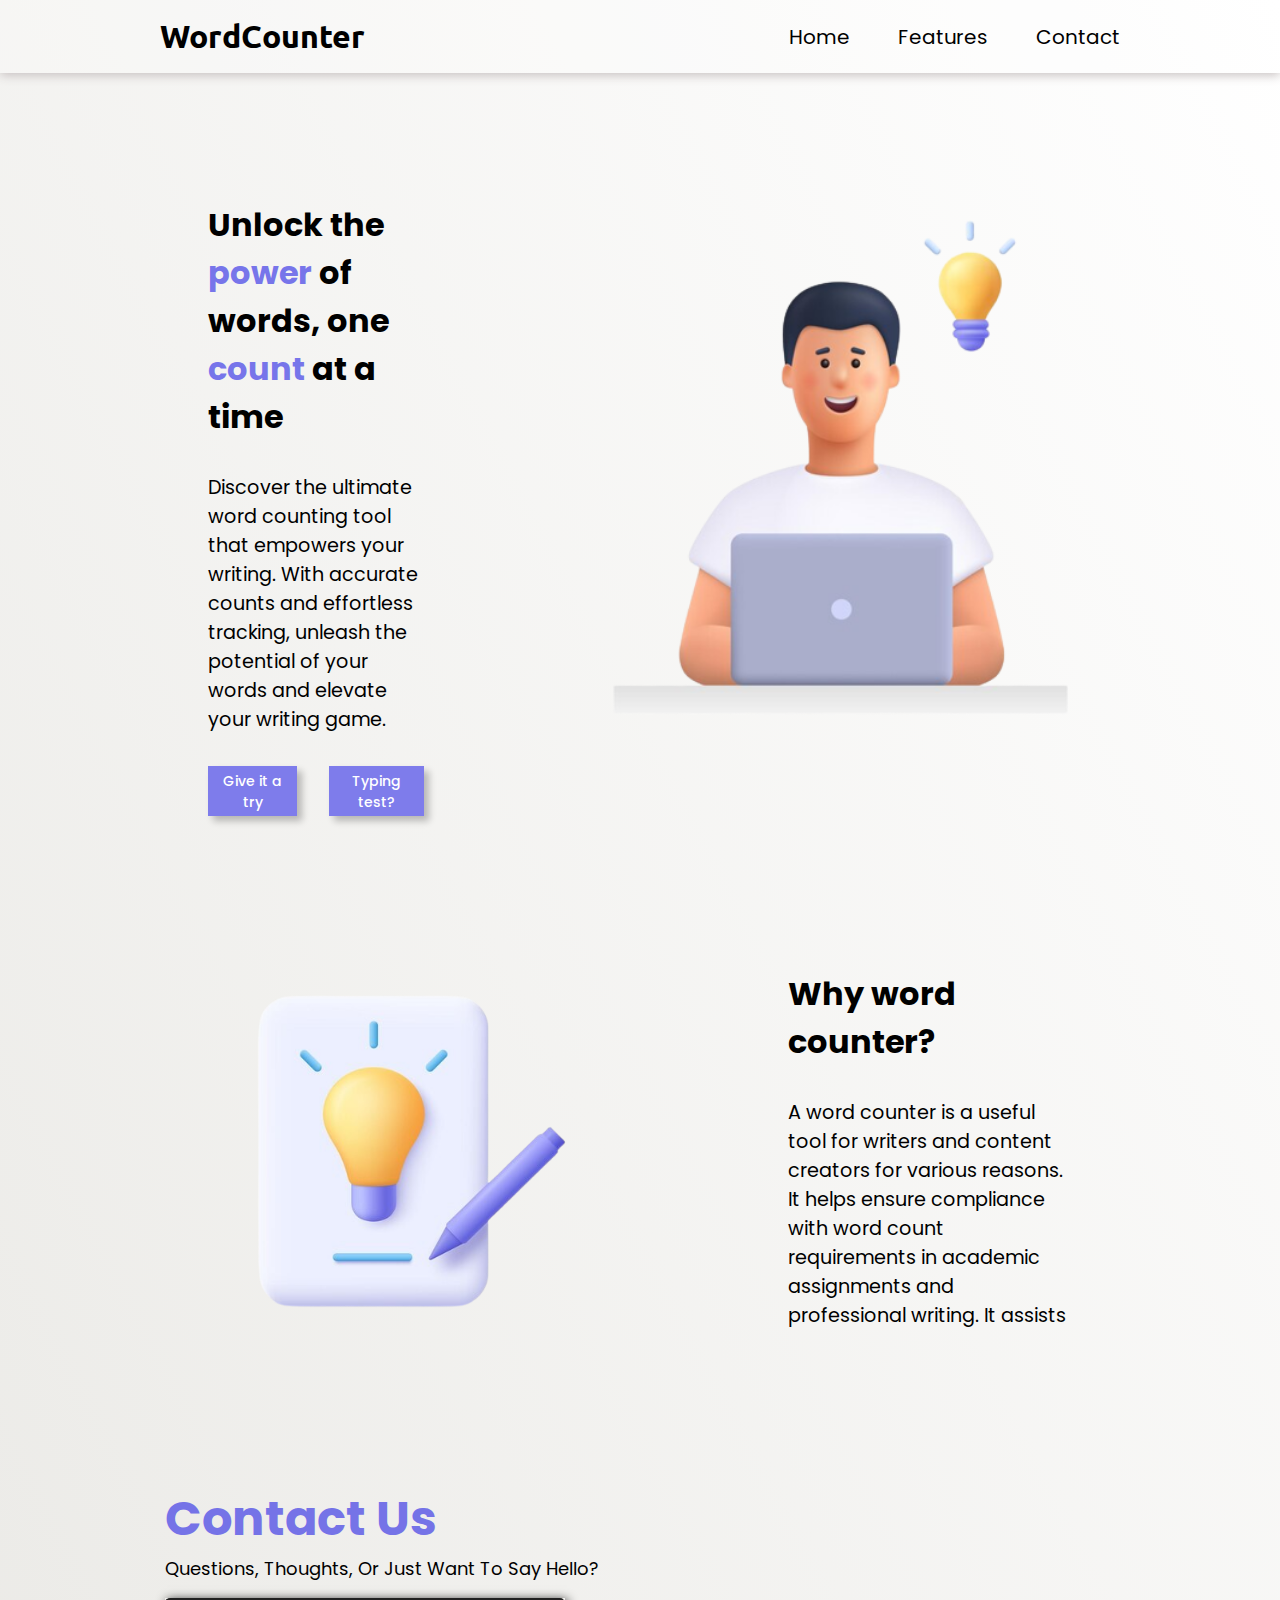
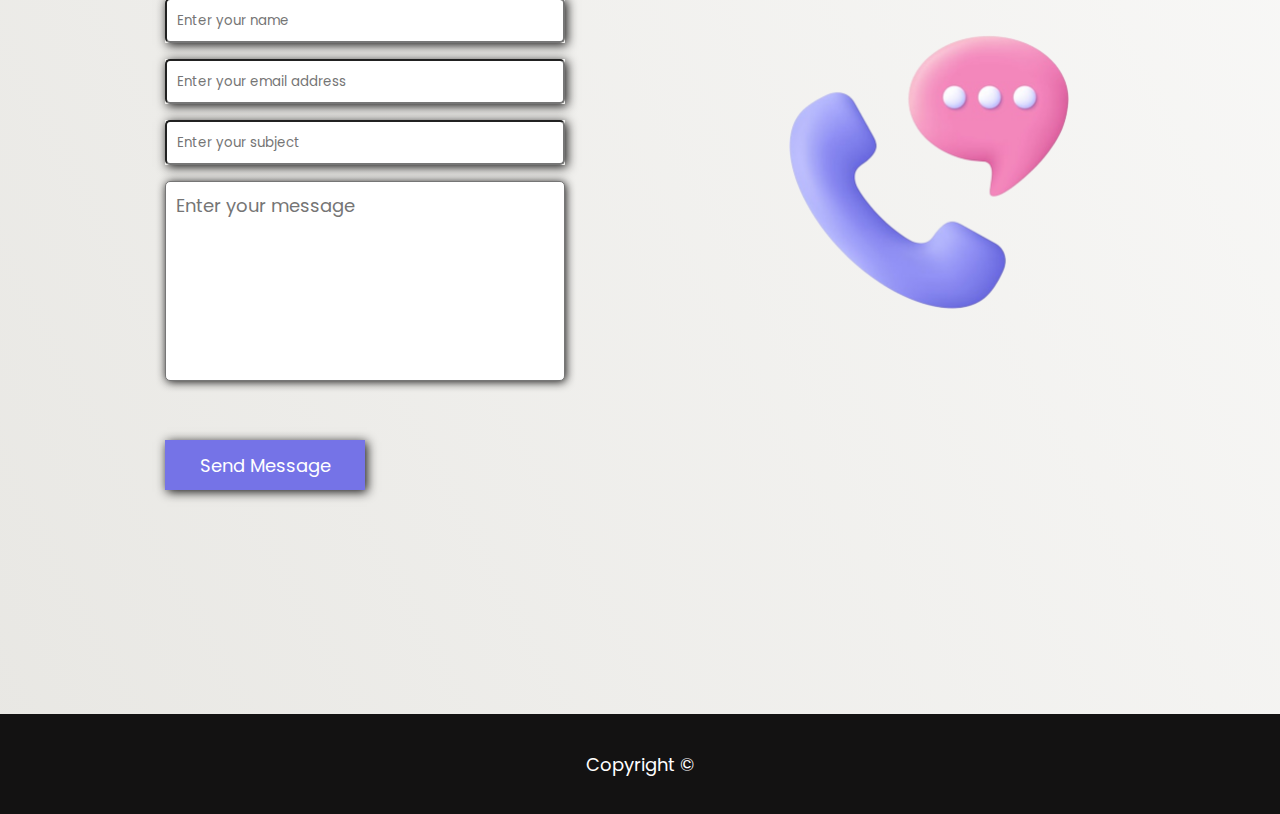
<file: index.html>
<!DOCTYPE html>
<html lang="en">

<head>
    <meta charset="UTF-8">
    <meta http-equiv="X-UA-Compatible" content="IE=edge">
    <meta name="viewport" content="width=device-width, initial-scale=1.0">
    <title>WordCounter</title>
    <link rel="stylesheet" href="style.css">
    <link href="https://unpkg.com/aos@2.3.1/dist/aos.css" rel="stylesheet">
</head>

<body>

    <div class="nav">

        <a href="index.html"><h1 class="logo">WordCounter</h1></a>

        <div class="tags">
            <a href="index.html">Home</a>
            <a href="indexx.html">Features</a>
            <a href="#contact">Contact</a>
        </div>


        <!-- <div class="button">
            <a href="/TypingTest/index3.html"><button class="typingtest">Typing test?</button></a>
        </div> -->
    </div>


    <div class="wrapper">

        <div class="main">

            <div class="left">
                <h1 class="hd">Unlock the <span class="clr"> power </span> of words, one <span class="clr">
                        count</span> at
                    a time
                </h1>
                <p class="para1">Discover the ultimate word counting tool that empowers your writing. With accurate
                    counts and
                    effortless tracking, unleash the potential of your words and elevate your writing game.</p>

                <div class="butn">
                    <a href="indexx.html"><button class="btn-pink">Give it a try</button></a>
                    <a href="index3.html"><button class="btn-pink">Typing test?</button></a>
                </div>

            </div>

            <div class="right">
                <img src="images/laptop.png" class="ofc" height="600px" width="600px" alt="">
            </div>
        </div>

        <div class="main2">

            <div class="left2">
                <img src="images/idea.png" width="500px" class="ofc2" height="500px" alt="">
            </div>

            <div class="right2">
                <h1 class="hd2">Why word counter?</h1>
                <p class="para2">A word counter is a useful tool for writers and content creators for various
                    reasons. It
                    helps ensure
                    compliance with word count requirements in academic assignments and professional writing. It
                    assists
                </p>
            </div>
        </div>
        <div class="main3" id="contact">
            <div class="left3">

                <div class="headpart">
                    <h1 class="hd3">Contact Us</h1>
                    <p>Questions, Thoughts, Or Just Want To Say Hello?</p>
                </div>
                <form action="" class="contactusform">

                    <div class="input-fields">
                        <input type="text" placeholder="Enter your name" id="in1">
                    </div>
                    <div class="input-fields">
                        <input type="text" placeholder="Enter your email address" id="in2">
                    </div>
                    <div class="input-fields">
                        <input type="text" placeholder="Enter your subject" id="in3">
                    </div>
                    <div class="input-text">
                        <textarea name="" placeholder="Enter your message" id="in4" cols="30" rows="10"></textarea>
                    </div>

                </form>

                <button class="msg" onclick="sendMessage()">Send Message</button>
            </div>
            <div class="right3">
                <img src="images/call.png" class="ofc3" width="500px" height="500px" alt="">

            </div>
        </div>

        <div class="footer">
            Copyright &copy
        </div>
    </div>
    <script>
        function sendMessage() {
            let message = document.querySelector(".msg")
            let name = document.querySelector("#in1").value;
            let email = document.querySelector("#in2").value;
            let subject = document.querySelector("#in3").value;
            let msg = document.querySelector("#in4").value
            let form = document.querySelector(".contactusform");

            let userInfo = JSON.parse(window.localStorage.getItem("users")) || []

            let userresponse = {
                "name": name,
                "email": email,
                "subject": subject,
                "message": msg
            }

            userInfo.push(userresponse)

            window.localStorage.setItem("users", JSON.stringify(userInfo))
            form.reset()
            event.preventDefault()
            window.location.reload()
        }
    </script>
</body>

</html>
</file>
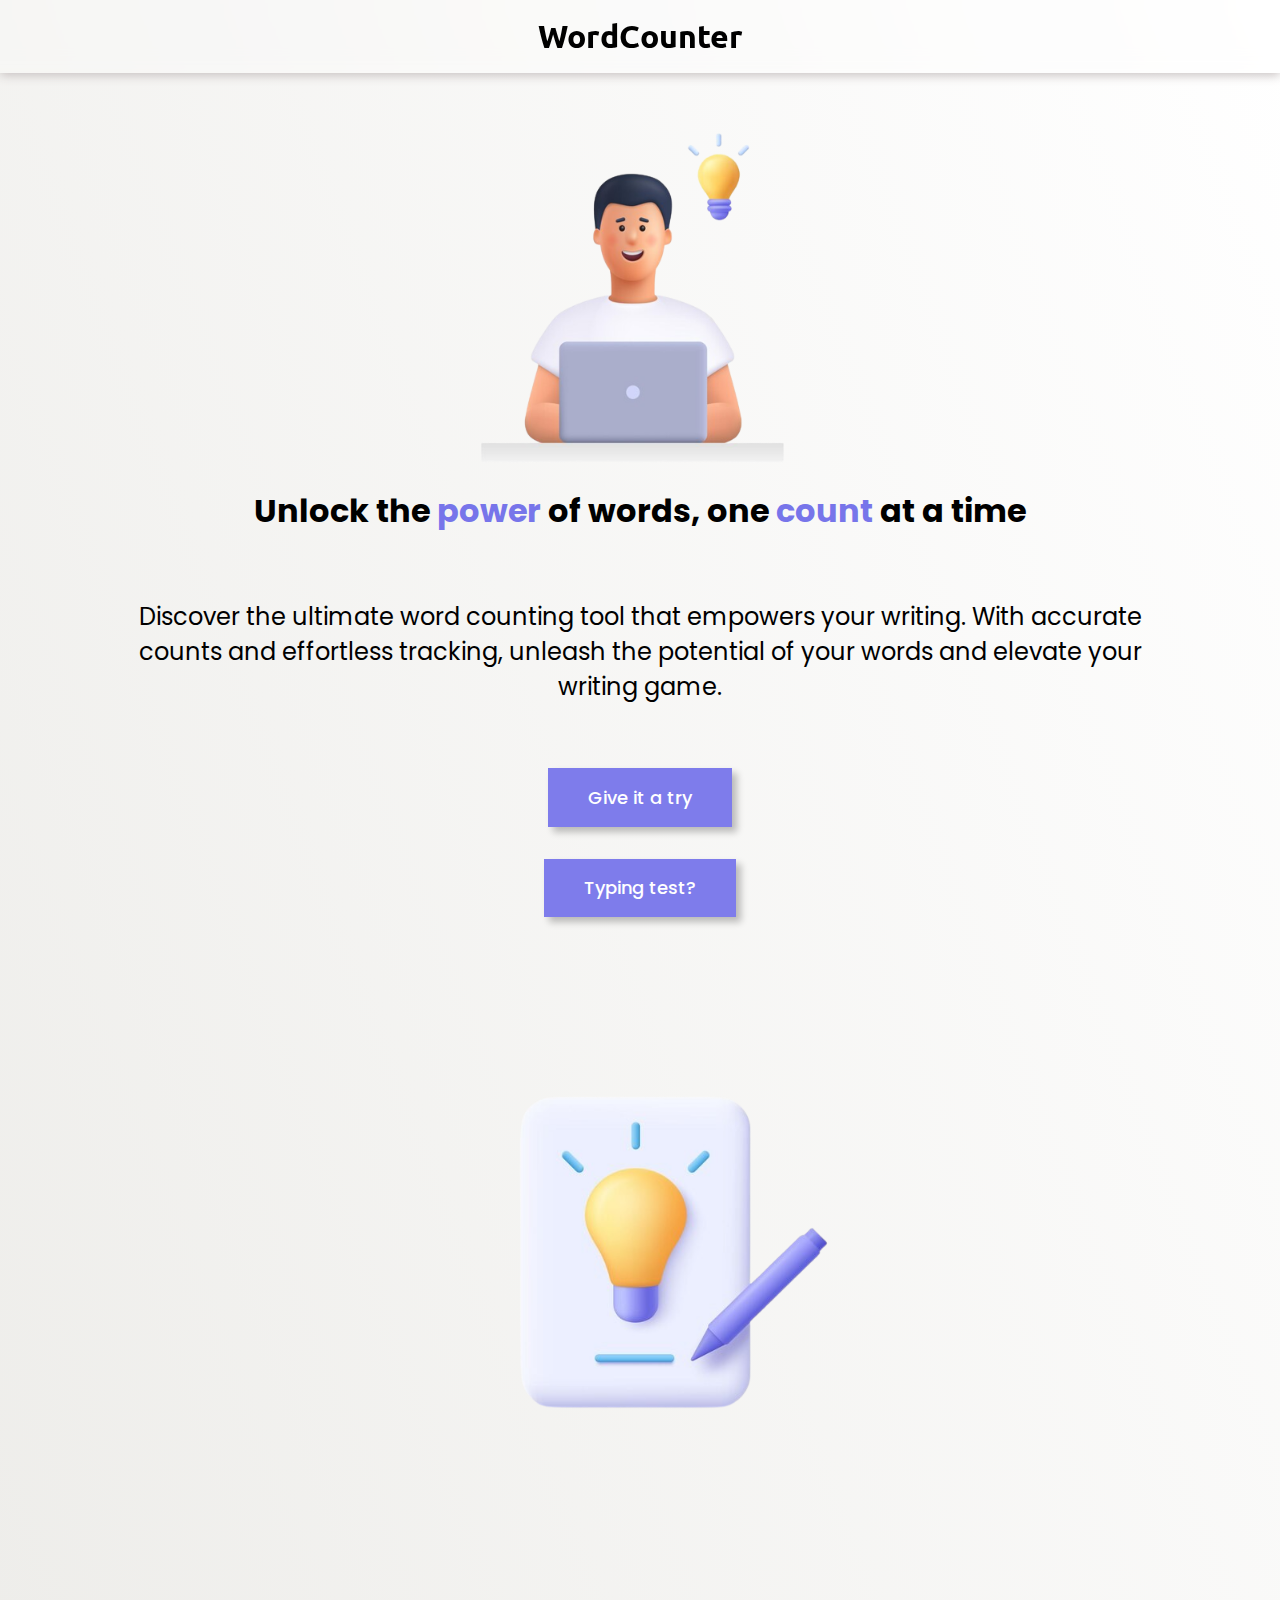
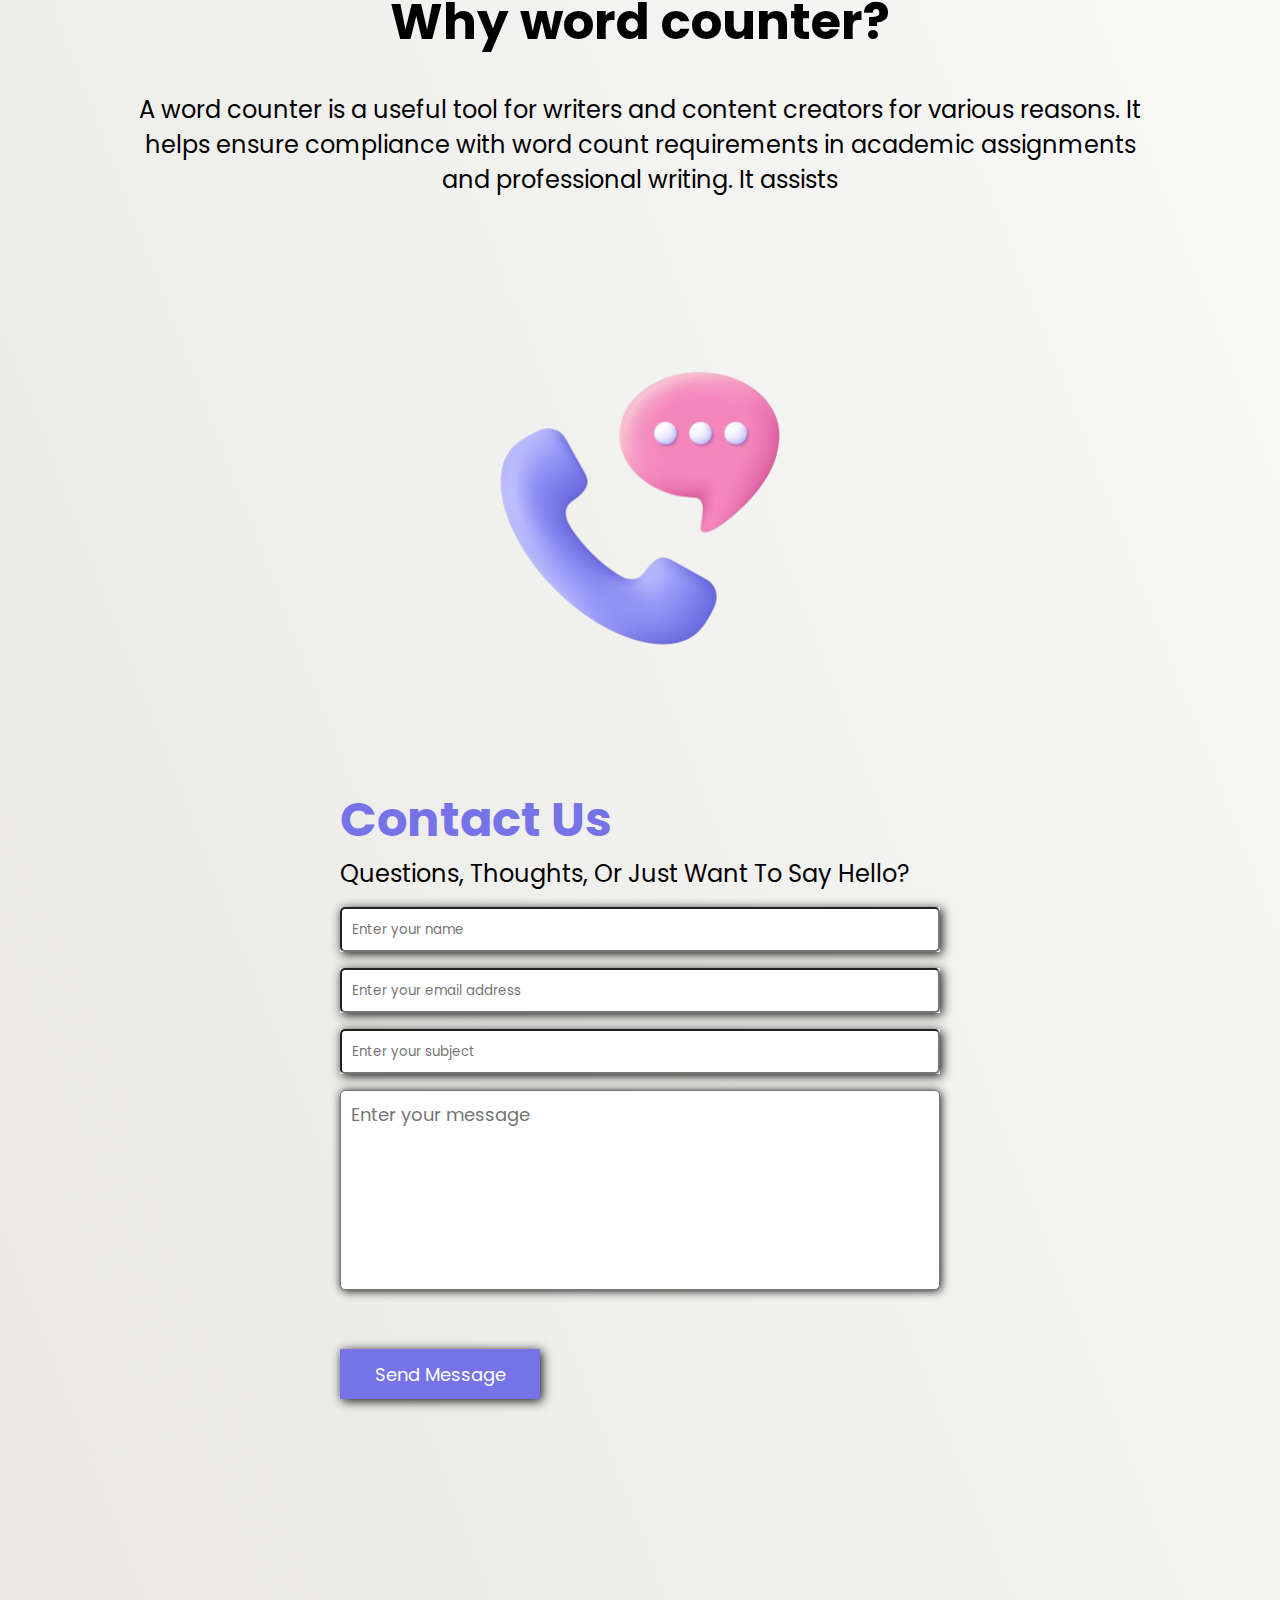
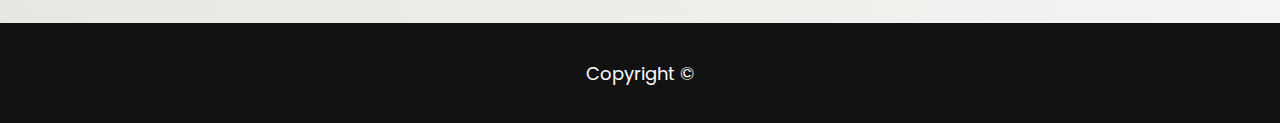
<file: LandingPage/index.html>
<!DOCTYPE html>
<html lang="en">

<head>
    <meta charset="UTF-8">
    <meta http-equiv="X-UA-Compatible" content="IE=edge">
    <meta name="viewport" content="width=device-width, initial-scale=1.0">
    <title>WordCounter</title>
    <link rel="stylesheet" href="style.css">
    <link href="https://unpkg.com/aos@2.3.1/dist/aos.css" rel="stylesheet">
</head>

<body>

    <div class="nav">
        <h1 class="logo">WordCounter</h1>

        <div class="tags">
            <a href="">Home</a>
            <a href="">Features</a>
            <a href="#contact">Contact</a>
        </div>


        <!-- <div class="button">
            <a href="/TypingTest/index3.html"><button class="typingtest">Typing test?</button></a>
        </div> -->
    </div>


    <div class="wrapper">

        <div class="main">

            <div class="left">
                <h1 class="hd">Unlock the <span class="clr"> power </span> of words, one <span class="clr">
                        count</span> at
                    a time
                </h1>
                <p class="para1">Discover the ultimate word counting tool that empowers your writing. With accurate
                    counts and
                    effortless tracking, unleash the potential of your words and elevate your writing game.</p>

                <div class="butn">
                    <a href="/MainPage/indexx.html"><button class="btn-pink">Give it a try</button></a>
                    <a href="/TypingTest/index3.html"><button class="btn-pink">Typing test?</button></a>
                </div>

            </div>

            <div class="right">
                <img src="/images/laptop.png" class="ofc" height="600px" width="600px" alt="">
            </div>
        </div>

        <div class="main2">

            <div class="left2">
                <img src="/images/idea.png" width="500px" class="ofc2" height="500px" alt="">
            </div>

            <div class="right2">
                <h1 class="hd2">Why word counter?</h1>
                <p class="para2">A word counter is a useful tool for writers and content creators for various
                    reasons. It
                    helps ensure
                    compliance with word count requirements in academic assignments and professional writing. It
                    assists
                </p>
            </div>
        </div>

        <div class="main3" id="contact">
            <div class="left3">

                <div class="headpart">
                    <h1 class="hd3">Contact Us</h1>
                    <p>Questions, Thoughts, Or Just Want To Say Hello?</p>
                </div>
                <form action="">

                    <div class="input-fields">
                        <input type="text" placeholder="Enter your name">
                    </div>
                    <div class="input-fields">
                        <input type="text" placeholder="Enter your email address">
                    </div>
                    <div class="input-fields">
                        <input type="text" placeholder="Enter your subject">
                    </div>
                    <div class="input-text">
                        <textarea name="" placeholder="Enter your message" id="" cols="30" rows="10"></textarea>
                    </div>

                </form>

                <button class="msg">Send Message</button>
            </div>
            <div class="right3">
                <img src="/images/call.png" class="ofc3"  width="500px" height="500px" alt="">

            </div>
        </div>

        <div class="footer">
            Copyright &copy
        </div>

    </div>


    <script src="https://unpkg.com/aos@2.3.1/dist/aos.js"></script>
    <script>
        AOS.init();
    </script>
</body>

</html>
</file>
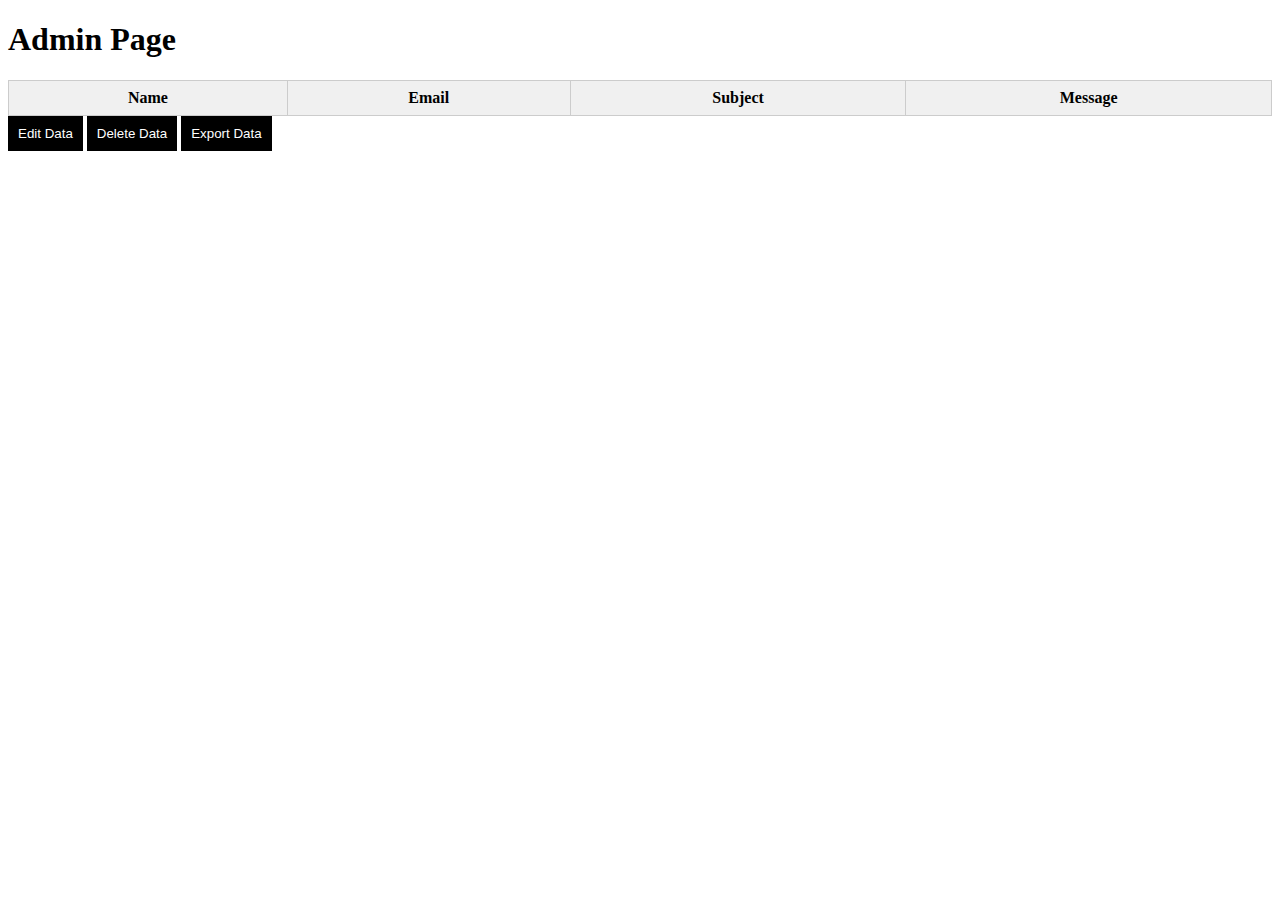
<file: admin.html>
<!DOCTYPE html>
<html>

<head>
    <title>Admin Page</title>
    <style>
        table {
            border-collapse: collapse;
            width: 100%;
        }

        th,
        td {
            border: 1px solid #ccc;
            padding: 8px;
        }

        th {
            background-color: #f0f0f0;
        }

        button {
            background-color: #000;
            color: #fff;
            border: none;
            padding: 10px;
            cursor: pointer;
        }

        .selected {
            background-color: #b8daff;
        }
    </style>
</head>

<body>
    <h1>Admin Page</h1>
    <table id="dataTable">
        <thead>
            <tr>
                <th>Name</th>
                <th>Email</th>
                <th>Subject</th>
                <th>Message</th>
            </tr>
        </thead>
        <tbody>
        </tbody>
    </table>
    <button onclick="editData()">Edit Data</button>
    <button onclick="deleteData()">Delete Data</button>
    <button onclick="exportData()">Export Data</button>

    <script>
        // Sample array object data
        var data = JSON.parse(window.localStorage.getItem("users"));

        // Function to generate table rows based on data
        function generateTable(data) {
            var tableBody = document.querySelector("#dataTable tbody");

            data.forEach(function (item) {
                var row = document.createElement("tr");
                row.innerHTML = `
                    <td>${item.name}</td>
                    <td>${item.email}</td>
                    <td>${item.subject}</td>
                    <td>${item.message}</td>
                `;
                tableBody.appendChild(row);
            });
        }

        // Call the function to generate table rows
        generateTable(data);

        // Delete data
        function deleteData() {
            var confirmation = confirm("Are you sure you want to delete this data?");
            if (confirmation) {
                var tableBody = document.querySelector("#dataTable tbody");
                var selectedRow = tableBody.querySelector("tr.selected");
                if (selectedRow) {
                    selectedRow.remove();
                    alert("Data deleted successfully.");
                } else {
                    alert("No row selected. Please select a row to delete.");
                }
            }
        }

        // Edit data
        function editData() {
            var tableBody = document.querySelector("#dataTable tbody");
            var selectedRow = tableBody.querySelector("tr.selected");
            if (selectedRow) {
                var name = selectedRow.querySelector("td:nth-child(1)").innerText;
                var email = selectedRow.querySelector("td:nth-child(2)").innerText;
                var subject = selectedRow.querySelector("td:nth-child(3)").innerText;
                var message = selectedRow.querySelector("td:nth-child(4)").innerText;

                // Here, you can implement the logic to open a form or a modal
                // and populate it with the selected row's data for editing.
                // For simplicity, let's just log the data to the console.
                console.log("Name:", name);
                console.log("Email:", email);
                console.log("Subject:", subject);
                console.log("Message:", message);
            } else {
                alert("No row selected. Please select a row to edit.");
            }
        }

        // Export data
        function exportData() {
            var tableBody = document.querySelector("#dataTable tbody");
            var rows = tableBody.querySelectorAll("tr");

            if (rows.length === 0) {
                alert("No data available to export.");
                return;
            }

            var csvContent = "data:text/csv;charset=utf-8,";

            // Generate CSV header
            var header = Array.from(rows[0].querySelectorAll("th")).map(function (th) {
                return th.innerText;
            });
            var headerRow = header.join(",");
            csvContent += headerRow + "\n";

            // Generate CSV rows
            rows.forEach(function (row) {
                var rowData = Array.from(row.querySelectorAll("td")).map(function (td) {
                    return td.innerText;
                });
                var rowString = rowData.join(",");
                csvContent += rowString + "\n";
            });

            // Create a download link and trigger the download
            var encodedUri = encodeURI(csvContent);
            var link = document.createElement("a");
            link.setAttribute("href", encodedUri);
            link.setAttribute("download", "data.csv");
            document.body.appendChild(link);
            link.click();
            document.body.removeChild(link);
        }

        // Select row
        function selectRow(event) {
            var tableBody = document.querySelector("#dataTable tbody");
            var selectedRow = tableBody.querySelector("tr.selected");

            if (selectedRow) {
                selectedRow.classList.remove("selected");
            }

            var row = event.target.closest("tr");
            row.classList.add("selected");
        }

        // Attach click event listener to table rows
        var tableRows = document.querySelectorAll("#dataTable tbody tr");
        tableRows.forEach(function (row) {
            row.addEventListener("click", selectRow);
        });

    </script>
</body>

</html>
</file>
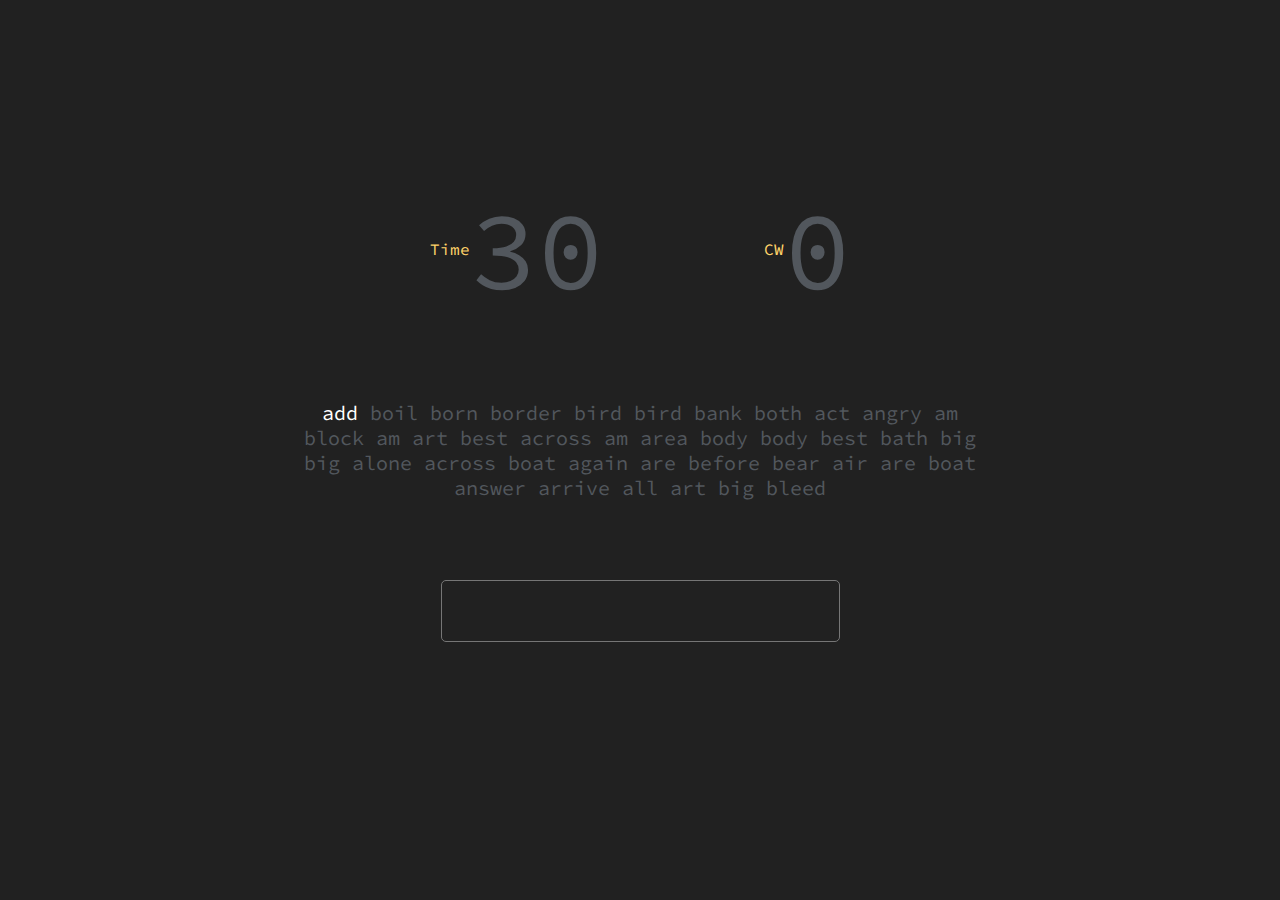
<file: index3.html>
<!DOCTYPE html>
<html lang="en">

<head>
    <meta charset="UTF-8">
    <meta http-equiv="X-UA-Compatible" content="IE=edge">
    <meta name="viewport" content="width=device-width, initial-scale=1.0">
    <title>Typing Test?</title>
    <link rel="stylesheet" href="style3.css">
    <link
        href="https://fonts.googleapis.com/css2?family=Montserrat:wght@400;500;700&family=Source+Code+Pro:wght@300;400;700&display=swap"
        rel="stylesheet">
    <link rel="stylesheet" href="https://use.fontawesome.com/releases/v5.15.3/css/all.css"
        integrity="sha384-SZXxX4whJ79/gErwcOYf+zWLeJdY/qpuqC4cAa9rOGUstPomtqpuNWT9wdPEn2fk" crossorigin="anonymous">
</head>

<body>
    

    <div class="wrapper">

        <div class="result">
            <div class="time">
                <span class="titletime">Time</span>
                <span class="title30">30</span>
            </div>
            <div class="cw">
                <span class="titlecw">CW</span>
                <span class="title0">0</span>
            </div>
        </div>

        <div class="random">
            Lorem ipsum dolor sit amet consectetur adipisicing elit. Neque nisi doloribus non. Incidunt optio laudantium
            ea. Laboriosam quod explicabo accusantium quas dolores similique maxime, deleniti repellat ea qui neque vel.
        </div>

        <textarea class="input-text" name="" id="" cols="30" rows="10"></textarea>
        <div class="restart-button">
            <a class="rebtn" href="#">
                <i class="fas fa-redo"></i>
            </a>
        </div>

    </div>

    <script src="main2.js"></script>
</body>

</html>
</file>
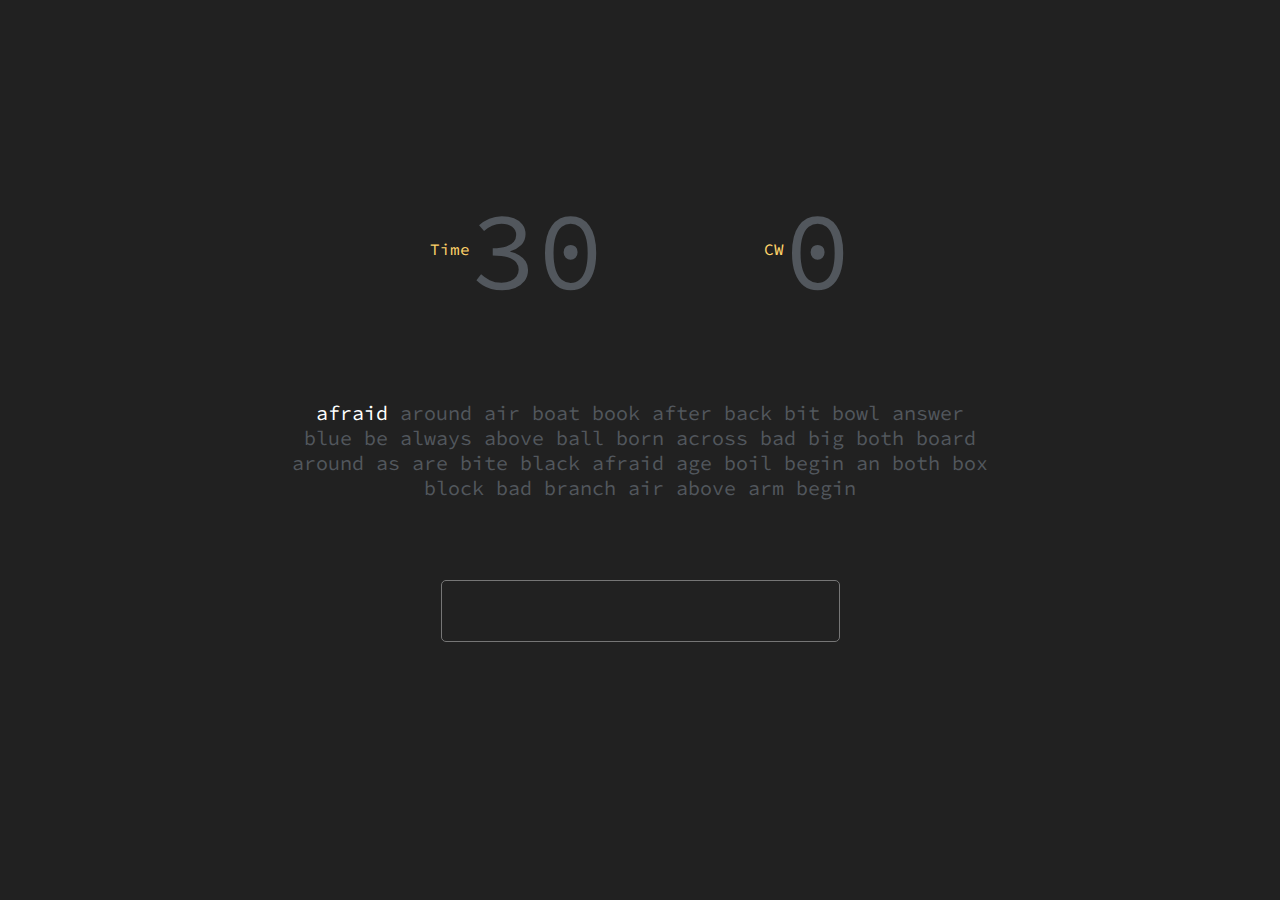
<file: TypingTest/index3.html>
<!DOCTYPE html>
<html lang="en">

<head>
    <meta charset="UTF-8">
    <meta http-equiv="X-UA-Compatible" content="IE=edge">
    <meta name="viewport" content="width=device-width, initial-scale=1.0">
    <title>Typing Test?</title>
    <link rel="stylesheet" href="style3.css">
    <link
        href="https://fonts.googleapis.com/css2?family=Montserrat:wght@400;500;700&family=Source+Code+Pro:wght@300;400;700&display=swap"
        rel="stylesheet">
    <link rel="stylesheet" href="https://use.fontawesome.com/releases/v5.15.3/css/all.css"
        integrity="sha384-SZXxX4whJ79/gErwcOYf+zWLeJdY/qpuqC4cAa9rOGUstPomtqpuNWT9wdPEn2fk" crossorigin="anonymous">
</head>

<body>

    <div class="wrapper">

        <div class="result">
            <div class="time">
                <span class="titletime">Time</span>
                <span class="title30">30</span>
            </div>
            <div class="cw">
                <span class="titlecw">CW</span>
                <span class="title0">0</span>
            </div>
        </div>

        <div class="random">
            Lorem ipsum dolor sit amet consectetur adipisicing elit. Neque nisi doloribus non. Incidunt optio laudantium
            ea. Laboriosam quod explicabo accusantium quas dolores similique maxime, deleniti repellat ea qui neque vel.
        </div>

        <textarea class="input-text" name="" id="" cols="30" rows="10"></textarea>
        <div class="restart-button">
            <a class="rebtn" href="#">
                <i class="fas fa-redo"></i>
            </a>
        </div>

    </div>

    <script src="main2.js"></script>
</body>

</html>
</file>
<file: style.css>
@import url('https://fonts.googleapis.com/css2?family=Ubuntu&display=swap');
@import url('https://fonts.googleapis.com/css2?family=Poppins&display=swap');



* {
    margin: 0;
    padding: 0;
    scroll-behavior: smooth;
    box-sizing: border-box;
    font-family: 'Poppins','Sans-serif';
}

body {
    background-image: linear-gradient(to top right, #e8e7e3, 
    #ffffff);
    overflow-x: hidden;
}

/* Nav-Bar Customization*/
.logo {
    font-size: 32px;
    font-family: Ubuntu, sans-serif;
}
.nav a {
    text-decoration: none;
    color: black;
}

.nav {
    width: 100%;
    padding: 1em 10em 1em 10em;
    display: flex;
    justify-content: space-between;
    align-items: center;
    flex-wrap: wrap;
    background-color: #fff4;
    box-shadow: 0px 2px 1px 0px #c5bebe; 
    -webkit-box-shadow: 0px 2px 10px 0px #c5bebe; 
    -moz-box-shadow: 0px 2px 1px 0px #c5bebe;
    z-index: 1000;
}

.wrapper {
    display: flex;
    flex-direction: column;
    justify-content: center;
    align-items: center;
    gap: 5em;
}

.tags {
    display: flex;
    gap: 3em;
    flex-wrap: wrap;
}

.tags a{
    text-decoration: none;
    color: black;
    font-size: 20px;
}

.button {
    width: 215px;
    display: flex;
    justify-content: center;
    align-items: center;
}


.main {
    width: min(1500px,80%);
    display: flex;
    justify-content: center;
    align-items: center;
    gap: 3em;
}

.left {
    max-width: 1200px;
    padding: 8em 5em 0em 5em;
    display: flex;
    flex-direction: column;
    gap: 2em;
}

.butn {
    display: flex;
    gap: 2em;
}

.hd {
    font-size: 2em;
}

.clr {
    color: #7775ea;
}

.para1 {
    font-size: 1.2em;
}

:root {
    --bgPurple: #7e7ceb;
}


.btn-pink {
    text-align: center;
    height: 50px;
    background-color: var(--bgPurple);
    color: white;
    padding: 2px 9px 2px 9px;
    box-shadow: 5px 5px 7px 0px #0000003f;
    font-size: 14px;
    cursor: pointer;
    transition: all 0.5s;
    font-weight: 500;
    border: solid 3px transparent;
    position: relative;
    z-index: 1;
  }
  .btn-pink::before {
    content: "";
    position: absolute;
    background-color: #f6f6f6;
    top: 0px;
    left: 0;
    right: 0;
    bottom: 0px;
    z-index: -1;
    transform: scaleX(0);
    transform-origin: left;
    transition: all 0.8s;
  }
  .btn-pink:hover::before {
    transform: scaleX(1);
  }
  .btn-pink:hover {
    border: solid 3px var(--bgPurple);
    color: black;
  }

.ofc {
    transition: all 1s;
    animation: scaleImage 5s linear infinite;
}

  @keyframes scaleImage {
    0% {
      scale: 1;
    }
    50% {
      scale: 0.9;
    }
    100% {
      scale: 1;
    }
  }


.main2 {    
    width: min(1500px,80%);
    gap: 5em;
    display: flex;
    justify-content: center;
    align-items: center;

}

.right2 {
    padding: 0em 5em 0em 5em;
    display: flex;
    flex-direction: column;
    gap: 2em;
}

.hd2 {
    font-size: 2em;
}

.para2 {
    font-size: 1.2em;
}

/* Main2 end */

/* Main3 start */

.main3 {
    display: flex;
    padding: 0em 0em 0em 7em;
    justify-content: space-between;
    align-items: center;
    gap: 2em;
}

.left3 {
    display: flex;
    flex-direction: column;
    gap: 1em;
}


.right3 {
    padding: 0em 3em;
}

.headpart {
    display: flex;
    flex-direction: column;
}


.headpart h1 {
    font-size: 3em;
    color: #7573e7;
}

.headpart p {
    font-size: 18px;
}


.input-fields {
    height: 45px;
    width: 400px;
    box-shadow: 2px 2px 10px #131212;
}


.input-fields input {
    border-radius: 5px;
    padding: 10px;
    height: 45px;
    width: 400px;
    outline: none;

}



.input-text textarea {
    border-radius: 5px;
    height: 200px;
    width: 400px;
    padding: 10px;
    resize: none;
    outline: none;
    overflow-y: none;
    box-shadow: 1px 1px 10px #131212;
    font-size: 18px;
}

.msg {
    margin-top: 2em;
    height: 50px;
    width: 200px;
    background-color: #7573e7;
    color: white;
    font-size: 18px;
    border: none;
    box-shadow: 2px 2px 10px #131212;
    margin-bottom: 1rem;
}

.msg:hover {

    background-color: rgb(255, 255, 255);
    color: black;
}

form {
    display: flex;
    flex-direction: column;
    gap: 1em;
}

/* Main3 end */

/* footer */

.footer {
    margin-top: 10%;
    background-color: #131212;
    height: 100px;
    width: 100%;
    color: white;
    font-size: 18px;
    display: flex;
    justify-content: center;
    align-items: center;
}

/* footer end */


@media screen and (max-width:1200px) {

    .ofc {
        height: 400px;
        width: 400px;
    }

    .butn {
        flex-direction: column;
    }

    .hd {
        font-size: 2em;
    }

    .tags a {
        display: none;
    }

    .left {
        padding: 0px;
        text-align: center;
        justify-content: center;
        align-items: center;
    }

    .right2 {
        padding: 0px;
        text-align: center;
        justify-content: center;
        align-items: center;
    }
    
    .nav {
        justify-content: center;
    }

    .main {
        flex-direction: column-reverse;
    }

    .main2 {
        flex-direction: column;
    }

    .main3 {
        padding: 0px;
        flex-direction: column-reverse;
        justify-content: center;
        align-items: center;
    }

    .left3 {
        justify-content: center;
        align-items: center;
    }

    .headpart {
        justify-content: center;
        align-items: center;
    }
}




@media screen and (max-width:500px) {
    .ofc {
        height: 200px;
        width: 200px;
    }

    .butn {
        flex-direction: column;
    }

    .hd {
        /* width: 100%; */
        font-size: 1.5em;
        /* border: 1px solid black; */
    }

    .tags a {
        display: none;
    }

    .left {
        padding: 0px;
        width: 100%;
        /* border: 1px solid black; */
        text-align: center;
        justify-content: center;
        align-items: center;
    }

    .left2 {
        padding: 0px;
    }

    .ofc2 {
        height: 400px;
        width: 400px;
    }

    .headpart h1 {
        font-size: 3em;
    }

    .headpart p {
        text-align: center;
        /* width: 300px; */
        font-size: 18px;
    }

    .ofc3 {
        height: 200px;
        width: 200px;
    }

    .right2 {
        padding: 0px;
        text-align: center;
        justify-content: center;
        align-items: center;
    }
    
    .nav {
        justify-content: center;
    }

    .main {
        flex-direction: column-reverse;
    }

    .main2 {
        flex-direction: column;
    }

    .main3 {
        padding: 0px;
        flex-direction: column-reverse;
        justify-content: center;
        align-items: center;
    }

    .headpart {
        justify-content: center;
        align-items: center;
    }

    .left3 {
        justify-content: center;
        align-items: center;
    }

    .input-fields {
        width: 300px;
    }
    .input-fields input {
        width: 300px;
    }
    .input-text textarea {
        width: 300px;
    }

}


@media screen and (min-width:1500px) {
    .hd {
        font-size: 3em;
    }
    .para1 {
        font-size: 24px;
    }
    .btn-pink {
        height: 60px;
        padding: 0em 1.5em 0em 1.5em;
    }
    .right2 {
        padding: 0em 10em 0em 15em;
        /* padding: 0px; */
    }
    .hd2 {
        font-size: 2.5em;
    }
    .para2 {
        font-size: 24px;
    }
    .main3 {
        padding: 0px;
        gap: 3em;
    }
    .input-fields input, .input-text textarea, .input-fields {
        width: 600px;
    }
    
}
</file>
<file: LandingPage/style.css>
@import url('https://fonts.googleapis.com/css2?family=Ubuntu&display=swap');
@import url('https://fonts.googleapis.com/css2?family=Poppins&display=swap');



* {
    margin: 0;
    padding: 0;
    scroll-behavior: smooth;
    box-sizing: border-box;
    font-family: 'Poppins','Sans-serif';
    /* overflow-x: hidden; */
}

body {
    background-image: linear-gradient(to top right, #e8e7e3, 
    #ffffff);
    overflow-x: hidden;
}

/* Nav-Bar Customization*/
.logo {
    font-size: 32px;
    font-family: Ubuntu, sans-serif;
    /* 215/48 */
}

.nav {
    position: fixed;
    width: 100%;
    padding: 1em 10em 1em 10em;
    display: flex;
    justify-content: space-between;
    align-items: center;
    flex-wrap: wrap;
    background-color: #fff4;
    box-shadow: 0px 2px 1px 0px #c5bebe; 
    -webkit-box-shadow: 0px 2px 10px 0px #c5bebe; 
    -moz-box-shadow: 0px 2px 1px 0px #c5bebe;
    backdrop-filter: blur(10px);
    z-index: 1000;
}

.wrapper {
    padding-top: 5em;
    display: flex;
    flex-direction: column;
    justify-content: center;
    align-items: center;
    gap: 5em;
}

.tags {
    display: flex;
    gap: 3em;
    flex-wrap: wrap;
}

.tags a{
    text-decoration: none;
    color: black;
    font-size: 20px;
}

.button {
    width: 215px;
    display: flex;
    justify-content: center;
    align-items: center;
}

/* .typingtest { */
    /* height: 50px;
    width: 100px;
    border-radius: 5px;
    background-color: white;
}

.typingtest:hover {
    background-color: black;
    color: white;
} */

/* Navbar done */


/* Main Start */

.main {
    /* padding: 3em 20em 3em 20em; */
    width: min(1500px,80%);
    display: flex;
    justify-content: center;
    align-items: center;
    /* gap: 5em; */
}

.left {
    max-width: 1200px;
    padding: 5em 5em 0em 5em;
    display: flex;
    flex-direction: column;
    gap: 4em;
}

.butn {
    display: flex;
    gap: 2em;
}

.hd {
    font-size: 3em;
}

.clr {
    color: #7775ea;
}

.para1 {
    font-size: 24px;
}

:root {
    --bgOrange: #7e7ceb;
    /* --purple:#9e9ced; */
}


.btn-pink {
    background-color: var(--bgOrange);
    width: fit-content;
    color: white;
    padding: 0.8rem 2.3rem;
    box-shadow: 5px 5px 7px 0px #0000003f;
    font-size: 18px;
    cursor: pointer;
    transition: all 0.5s;
    font-weight: 500;
    border: solid 3px transparent;
    position: relative;
    z-index: 1;
  }
  .btn-pink::before {
    content: "";
    position: absolute;
    background-color: #f6f6f6;
    top: 0px;
    left: 0;
    right: 0;
    bottom: 0px;
    z-index: -1;
    transform: scaleX(0);
    transform-origin: left;
    transition: all 0.8s;
  }
  .btn-pink:hover::before {
    transform: scaleX(1);
  }
  .btn-pink:hover {
    border: solid 3px var(--bgOrange);
    color: black;
  }

.ofc {
    /* filter: grayscale(1); */
    transition: all 1s;
    animation: scaleImage 5s linear infinite;
}

  @keyframes scaleImage {
    0% {
      /* filter: grayscale(1); */
      scale: 1;
    }
    50% {
      /* filter: grayscale(0); */
      scale: 0.9;
      /* box-shadow: 3px 3px 10px black; */
    }
    100% {
      /* filter: grayscale(1); */
      scale: 1;
    }
  }

/* .mainpro {
    height: 50px;
    width: 100px;
    background-color: #7775ea;
    color: white;
    border: none;
    border-radius: 5px;
}

.mainpro:hover {
    background-color: black;
    color: white;
} */

/* Main  end */

/* Main2 start */

.main2 {    
    /* padding: 3em 20em 3em 20em; */
    width: min(1500px,80%);
    gap: 5em;
    display: flex;
    justify-content: center;
    align-items: center;

}

.right2 {
    padding: 0em 10em 0em 15em;
    /* padding-top: -20em; */
    display: flex;
    flex-direction: column;
    gap: 2em;
}

.hd2 {
    font-size: 50px;
}

.para2 {
    font-size: 24px;
}

/* Main2 end */

/* Main3 start */

.main3 {
    display: flex;
    /* padding: 3em 25em 3em 25em; */
    justify-content: space-between;
    align-items: center;
    /* gap: 20em; */
}

.left3 {
    /* max-width: 90%; */
    display: flex;
    flex-direction: column;
    /* padding: 5em 5em 0em 5em; */
    gap: 1em;
}


.right3 {
    padding: 0em 3em;
}

.headpart {
    display: flex;
    flex-direction: column;
}


.headpart h1 {
    font-size: 3em;
    color: #7573e7;
    /* color: #ff4f5a; */
}

.headpart p {
    font-size: 24px;
}


.input-fields {
    height: 45px;
    width: 600px;
    box-shadow: 2px 2px 10px #131212;
}


.input-fields input {
    /* border:none; */
    border-radius: 5px;
    padding: 10px;
    height: 45px;
    width: 600px;
    outline: none;

}



.input-text textarea {
    border-radius: 5px;
    height: 200px;
    width: 600px;
    padding: 10px;
    resize: none;
    outline: none;
    overflow-y: none;
    box-shadow: 1px 1px 10px #131212;
    font-size: 18px;
}

.msg {
    margin-top: 2em;
    height: 50px;
    width: 200px;
    background-color: #7573e7;
    color: white;
    font-size: 18px;
    border: none;
    box-shadow: 2px 2px 10px #131212;
    margin-bottom: 1rem;
}

.msg:hover {

    background-color: rgb(255, 255, 255);
    color: black;
}

form {
    display: flex;
    flex-direction: column;
    gap: 1em;
    /* gap: 1rem; */
}

/* Main3 end */

/* footer */

.footer {
    margin-top: 10%;
    background-color: #131212;
    height: 100px;
    width: 100%;
    color: white;
    font-size: 18px;
    display: flex;
    justify-content: center;
    align-items: center;
}

/* footer end */


@media screen and (max-width:1500px) {

    .ofc {
        height: 400px;
        width: 400px;
    }

    .butn {
        flex-direction: column;
    }

    .hd {
        font-size: 2em;
    }

    .tags a {
        display: none;
    }

    .left {
        padding: 0px;
        text-align: center;
        justify-content: center;
        align-items: center;
    }

    .right2 {
        padding: 0px;
        text-align: center;
        /* border: 1px solid black; */
        justify-content: center;
        align-items: center;
    }
    
    .nav {
        justify-content: center;
    }

    .main {
        flex-direction: column-reverse;
    }

    .main2 {
        flex-direction: column;
    }

    .main3 {
        flex-direction: column-reverse;
    }
}



@media screen and (max-width:500px) {
    .ofc {
        height: 200px;
        width: 200px;
    }

    .butn {
        flex-direction: column;
    }

    .hd {
        /* width: 100%; */
        font-size: 1.5em;
        /* border: 1px solid black; */
    }

    .tags a {
        display: none;
    }

    .left {
        padding: 0px;
        width: 100%;
        /* border: 1px solid black; */
        text-align: center;
        justify-content: center;
        align-items: center;
    }

    .left2 {
        padding: 0px;
    }

    .ofc2 {
        height: 400px;
        width: 400px;
    }

    .headpart h1 {
        font-size: 3em;
    }

    .headpart p {
        text-align: center;
        /* width: 300px; */
        font-size: 18px;
    }

    .ofc3 {
        height: 200px;
        width: 200px;
    }



    .right2 {
        padding: 0px;
        text-align: center;
        /* border: 1px solid black; */
        justify-content: center;
        align-items: center;
    }
    
    .nav {
        justify-content: center;
    }

    .main {
        flex-direction: column-reverse;
    }

    .main2 {
        flex-direction: column;
    }

    .main3 {
        flex-direction: column-reverse;
        justify-content: center;
        align-items: center;
    }

    .headpart {
        justify-content: center;
        align-items: center;
    }

    .left3 {
        justify-content: center;
        align-items: center;
    }

    .input-fields {
        width: 300px;
    }
    .input-fields input {
        width: 300px;
    }
    .input-text textarea {
        width: 300px;
    }

    .msg {
        /* width: 300px; */
    }
}
</file>
<file: style3.css>
* {
  margin: 0;
  padding: 0;
  scroll-behavior: smooth;
}

body {
  font-family: 'Source Code Pro', monospace;
  background: #212121;
  color: #52575d;
  overflow-x: hidden;
}

.wrapper {
  height: 100vh;
  display: flex;
  flex-direction: column;
  justify-content: center;
  align-items: center;
  gap: 5em;
}

.result {
  display: flex;
  gap: 10em;
}

.time {
  display: flex;
  justify-content: center;
  align-items: center;
}

.cw {
  display: flex;
  justify-content: center;
  align-items: center;
}

.titletime, .titlecw {
  color:#ffd369;
}


.title30, .title0 {
  font-size: 7em;
}

.random {
  text-align: center;
  width: 700px;
  font-size: 20px;
}

textarea {
  padding: 1em 0.5em 0em 0.5em;
  height:40px;
  background-color: transparent;
  resize: none;
  color: #ffffff;
  font-size: 20px;
  border-radius: 5px;
  outline: none;
}

.rebtn {
  color: #ffd369;
}


/* For JS */

.correctword{
  color: #29bb89;
}

.wrongword{
  color: #e84545;
}

.current {
  color: white;
}


@media screen and (max-width:750px)  {
  .title30, .title0 {
    font-size: 5em;
  }
    .result {
      gap: 3em;
    }
    .random {
      width: 250px;
    }
    textarea {
      width: 200px;
    }
}
</file>
<file: TypingTest/style3.css>
* {
  margin: 0;
  padding: 0;
  scroll-behavior: smooth;
}

body {
  font-family: 'Source Code Pro', monospace;
  background: #212121;
  color: #52575d;
  overflow-x: hidden;
}

.wrapper {
  height: 100vh;
  display: flex;
  flex-direction: column;
  justify-content: center;
  align-items: center;
  gap: 5em;
}

.result {
  display: flex;
  gap: 10em;
}

.time {
  display: flex;
  justify-content: center;
  align-items: center;
}

.cw {
  display: flex;
  justify-content: center;
  align-items: center;
}

.titletime, .titlecw {
  color:#ffd369;
}


.title30, .title0 {
  font-size: 7em;
}

.random {
  text-align: center;
  width: 700px;
  font-size: 20px;
}

textarea {
  padding: 1em 0.5em 0em 0.5em;
  height:40px;
  background-color: transparent;
  resize: none;
  color: #ffffff;
  font-size: 20px;
  border-radius: 5px;
  outline: none;
}

.rebtn {
  color: #ffd369;
}


/* For JS */

.correctword{
  color: #29bb89;
}

.wrongword{
  color: #e84545;
}

.current {
  color: white;
}
</file>
